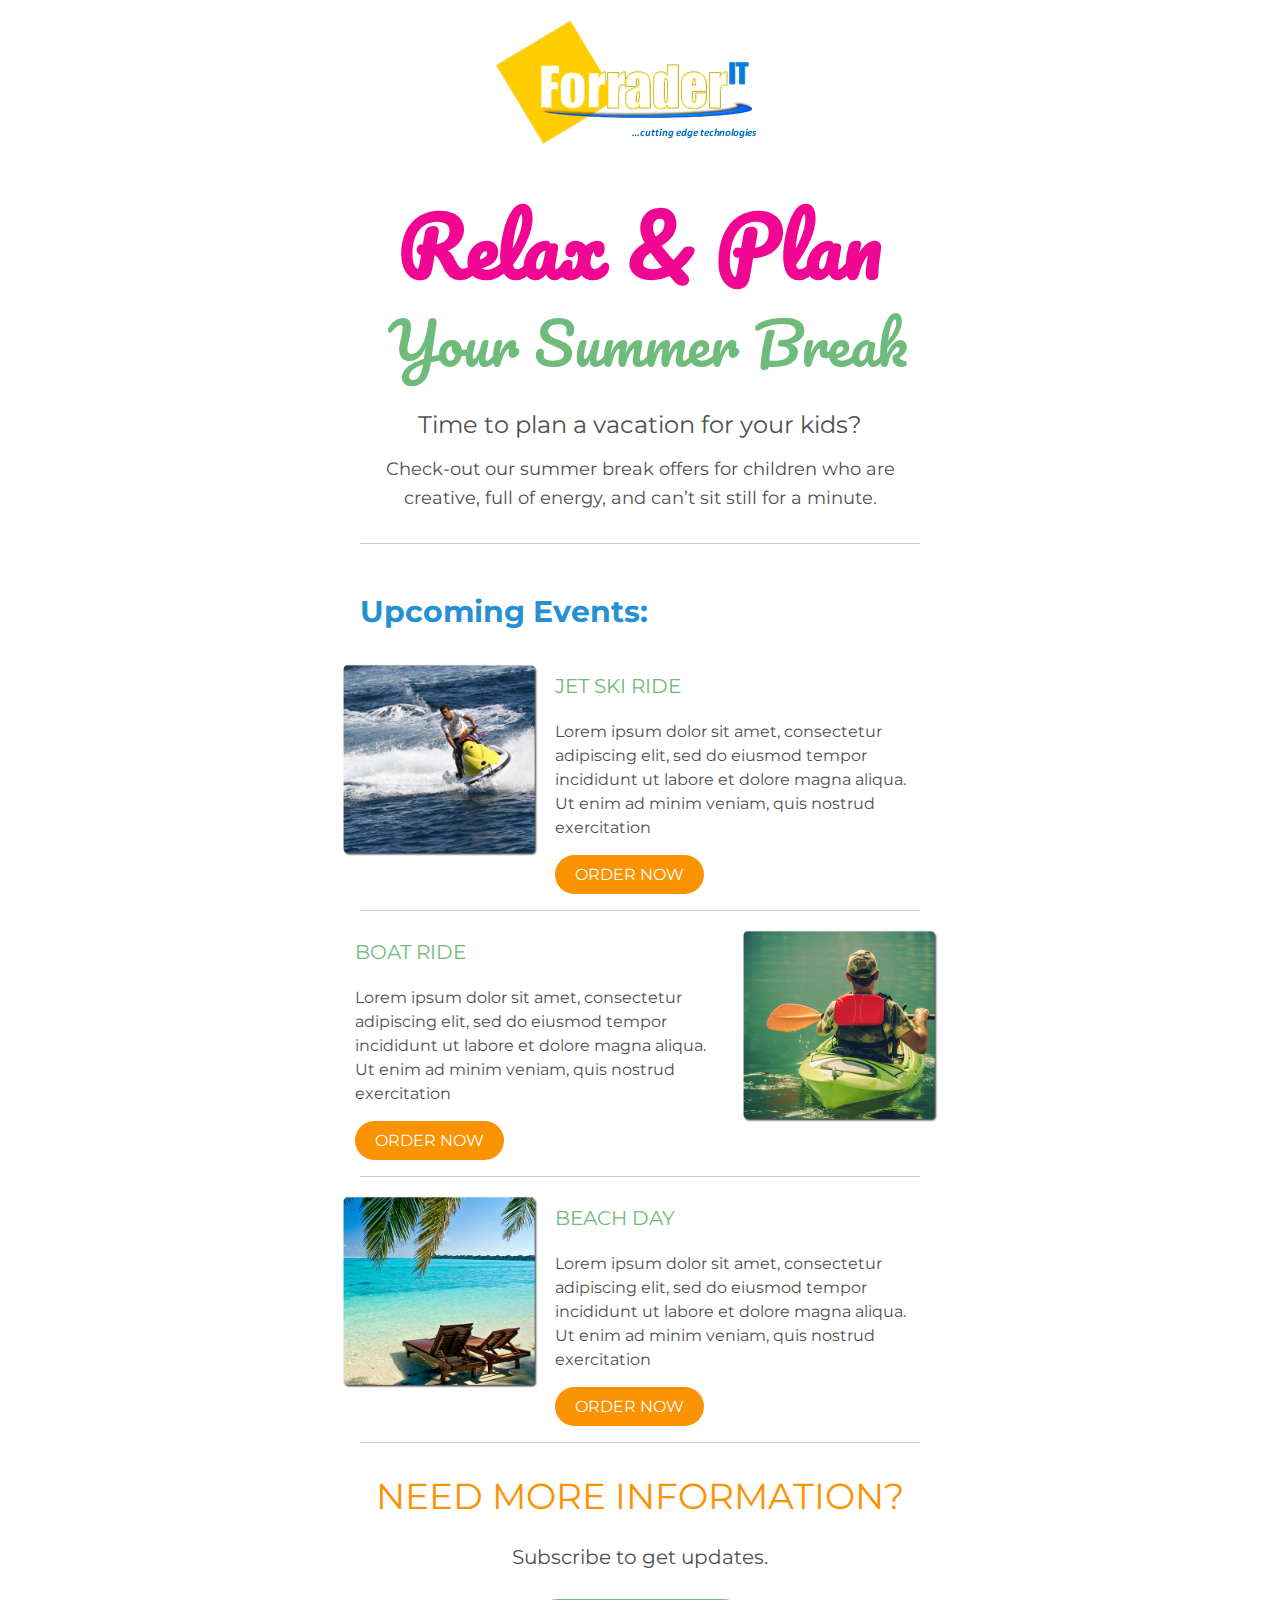
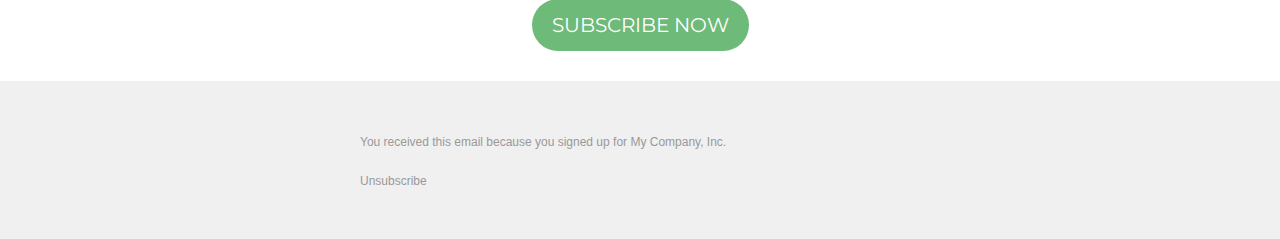
<file: sample template design/index.html>
<!DOCTYPE HTML PUBLIC "-//W3C//DTD XHTML 1.0 Transitional //EN" "http://www.w3.org/TR/xhtml1/DTD/xhtml1-transitional.dtd">
<html xmlns="http://www.w3.org/1999/xhtml" xmlns:v="urn:schemas-microsoft-com:vml" xmlns:o="urn:schemas-microsoft-com:office:office">
<head>
<!--[if gte mso 9]>
<xml>
  <o:OfficeDocumentSettings>
    <o:AllowPNG/>
    <o:PixelsPerInch>96</o:PixelsPerInch>
  </o:OfficeDocumentSettings>
</xml>
<![endif]-->
  <meta http-equiv="Content-Type" content="text/html; charset=UTF-8">
  <meta name="viewport" content="width=device-width, initial-scale=1.0">
  <meta name="x-apple-disable-message-reformatting">
  <!--[if !mso]><!--><meta http-equiv="X-UA-Compatible" content="IE=edge"><!--<![endif]-->
  <title></title>
  <style type="text/css">
    body {
  margin: 0;
  padding: 0;
}

table, tr, td {
  vertical-align: top;
  border-collapse: collapse;
}

p, ul {
  margin: 0;
}

.ie-container table, .mso-container table {
  table-layout: fixed;
}

* {
  line-height: inherit;
}

a[x-apple-data-detectors=true] {
  color: inherit !important;
  text-decoration: none !important;
}

.ExternalClass, .ExternalClass p, .ExternalClass span, .ExternalClass font, .ExternalClass td, .ExternalClass div {
  line-height: 100%;
}

[owa] .email-row .email-col {
  display: table-cell;
  float: none !important;
  vertical-align: top;
}

.ie-container .email-col-100, .ie-container .email-row, [owa] .email-col-100, [owa] .email-row { width: 600px !important; }
.ie-container .email-col-17, [owa] .email-col-17 { width: 102.00000000000001px !important; }
.ie-container .email-col-25, [owa] .email-col-25 { width: 150px !important; }
.ie-container .email-col-33, [owa] .email-col-33 { width: 198px !important; }
.ie-container .email-col-50, [owa] .email-col-50 { width: 300px !important; }
.ie-container .email-col-67, [owa] .email-col-67 { width: 402px !important; }

@media only screen and (min-width: 620px) {
  .email-row { width: 600px !important; }
  .email-row .email-col { vertical-align: top; }
  .email-row .email-col-100 { width: 600px !important; }
  .email-row .email-col-67 { width: 402px !important; }
  .email-row .email-col-50 { width: 300px !important; }
  .email-row .email-col-33 { width: 198px !important; }
  .email-row .email-col-25 { width: 150px !important; }
  .email-row .email-col-17 { width: 102.00000000000001px !important; }
}

@media (max-width: 620px) {
  .hide-mobile { display: none !important; }
  .email-row-container {
    padding-left: 0px !important;
    padding-right: 0px !important;
  }
  .email-row .email-col {
    min-width: 320px !important;
    max-width: 100% !important;
    display: block !important;
  }
  .email-row { width: calc(100% - 40px) !important; }
  .email-col { width: 100% !important; }
  .email-col > div { margin: 0 auto; }
  .no-stack .email-col { min-width: 0 !important; display: table-cell !important; }
  .no-stack .email-col-50 { width: 50% !important; }
  .no-stack .email-col-33 { width: 33% !important; }
  .no-stack .email-col-67 { width: 67% !important; }
  .no-stack .email-col-25 { width: 25% !important; }
  .no-stack .email-col-17 { width: 17% !important; }
}

  </style>
  
<!--[if mso]>
<style type="text/css">
  ul li {
    list-style:disc inside;
    mso-special-format:bullet;
  }
</style>
<![endif]-->

<!--[if !mso]><!--><link href="https://fonts.googleapis.com/css?family=Montserrat:400,700" rel="stylesheet" type="text/css">
<style type="text/css">
  @import url('https://fonts.googleapis.com/css?family=Montserrat:400,700');
</style><link href="https://fonts.googleapis.com/css?family=Pacifico" rel="stylesheet" type="text/css">
<style type="text/css">
  @import url('https://fonts.googleapis.com/css?family=Pacifico');
</style><!--<![endif]-->

</head>

<body class="clean-body" style="margin: 0;padding: 0;-webkit-text-size-adjust: 100%;background-color: #ffffff">
  <!--[if IE]><div class="ie-container"><![endif]-->
  <!--[if mso]><div class="mso-container"><![endif]-->
  <table class="nl-container" style="border-collapse: collapse;table-layout: fixed;border-spacing: 0;mso-table-lspace: 0pt;mso-table-rspace: 0pt;vertical-align: top;min-width: 320px;Margin: 0 auto;background-color: #ffffff;width:100%" cellpadding="0" cellspacing="0">
  <tbody>
  <tr style="vertical-align: top">
    <td style="word-break: break-word;border-collapse: collapse !important;vertical-align: top">
    <!--[if (mso)|(IE)]><table width="100%" cellpadding="0" cellspacing="0" border="0"><tr><td align="center" style="background-color: #ffffff;"><![endif]-->
    
<div class="email-row-container" style="padding: 10px;background-color: rgba(255,255,255,0)">
  <div style="Margin: 0 auto;min-width: 320px;max-width: 600px;overflow-wrap: break-word;word-wrap: break-word;word-break: break-word;background-color: transparent;" class="email-row">
    <div style="border-collapse: collapse;display: table;width: 100%;background-color: transparent;">
      <!--[if (mso)|(IE)]><table width="100%" cellpadding="0" cellspacing="0" border="0"><tr><td style="padding: 10px;background-color: rgba(255,255,255,0);" align="center"><table cellpadding="0" cellspacing="0" border="0" style="width:600px;"><tr style="background-color: transparent;"><![endif]-->
      
<!--[if (mso)|(IE)]><td align="center" width="600" style="width: 600px;padding: 0px;border-top: 0px solid transparent;border-left: 0px solid transparent;border-right: 0px solid transparent;border-bottom: 0px solid transparent;" valign="top"><![endif]-->
<div class="email-col email-col-100" style="max-width: 320px;min-width: 600px;display: table-cell;vertical-align: top;">
  <div style="width: 100% !important;">
  <!--[if (!mso)&(!IE)]><!--><div style="padding: 0px;border-top: 0px solid transparent;border-left: 0px solid transparent;border-right: 0px solid transparent;border-bottom: 0px solid transparent;"><!--<![endif]-->
  
<table id="u_content_image_1" class="u_content_image" style="font-family:'Montserrat',sans-serif;" role="presentation" cellpadding="0" cellspacing="0" width="100%" border="0">
  <tbody>
    <tr>
      <td style="overflow-wrap:break-word;word-break:break-word;padding:10px 10px 20px;font-family:'Montserrat',sans-serif;" align="left">
        
<table width="100%" cellpadding="0" cellspacing="0" border="0">
  <tr>
    <td style="padding-right: 0px; padding-left: 0px;" align="center">
      
      <img align="center" border="0" src="images/image-1.png" alt="Forrader IT" title="Forrader IT" style="outline: none;text-decoration: none;-ms-interpolation-mode: bicubic;clear: both;display: block !important;border: none;height: auto;float: none;width: 100%;max-width: 292px;" width="292">
      
    </td>
  </tr>
</table>

      </td>
    </tr>
  </tbody>
</table>

  <!--[if (!mso)&(!IE)]><!--></div><!--<![endif]-->
  </div>
</div>
<!--[if (mso)|(IE)]></td><![endif]-->
      <!--[if (mso)|(IE)]></tr></table></td></tr></table><![endif]-->
    </div>
  </div>
</div>

<div class="email-row-container" style="padding: 10px;background-color: rgba(255,255,255,0)">
  <div style="Margin: 0 auto;min-width: 320px;max-width: 600px;overflow-wrap: break-word;word-wrap: break-word;word-break: break-word;background-color: transparent;" class="email-row">
    <div style="border-collapse: collapse;display: table;width: 100%;background-color: transparent;">
      <!--[if (mso)|(IE)]><table width="100%" cellpadding="0" cellspacing="0" border="0"><tr><td style="padding: 10px;background-color: rgba(255,255,255,0);" align="center"><table cellpadding="0" cellspacing="0" border="0" style="width:600px;"><tr style="background-color: transparent;"><![endif]-->
      
<!--[if (mso)|(IE)]><td align="center" width="600" style="width: 600px;padding: 0px;border-top: 0px solid transparent;border-left: 0px solid transparent;border-right: 0px solid transparent;border-bottom: 0px solid transparent;" valign="top"><![endif]-->
<div class="email-col email-col-100" style="max-width: 320px;min-width: 600px;display: table-cell;vertical-align: top;">
  <div style="width: 100% !important;">
  <!--[if (!mso)&(!IE)]><!--><div style="padding: 0px;border-top: 0px solid transparent;border-left: 0px solid transparent;border-right: 0px solid transparent;border-bottom: 0px solid transparent;"><!--<![endif]-->
  
<table id="u_content_text_1" class="u_content_text" style="font-family:'Montserrat',sans-serif;" role="presentation" cellpadding="0" cellspacing="0" width="100%" border="0">
  <tbody>
    <tr>
      <td style="overflow-wrap:break-word;word-break:break-word;padding:10px 10px 5px;font-family:'Montserrat',sans-serif;" align="left">
        
  <div style="color: #000; line-height: 120%; text-align: center; word-wrap: break-word;">
    <div><span style="color: #f10693; font-family: Pacifico, cursive; font-size: 14px; line-height: 16.8px;"><strong><span style="font-size: 80px; line-height: 96px;">Relax &amp; Plan</span></strong></span></div>
  </div>

      </td>
    </tr>
  </tbody>
</table>

<table id="u_content_text_2" class="u_content_text" style="font-family:'Montserrat',sans-serif;" role="presentation" cellpadding="0" cellspacing="0" width="100%" border="0">
  <tbody>
    <tr>
      <td style="overflow-wrap:break-word;word-break:break-word;padding:10px;font-family:'Montserrat',sans-serif;" align="left">
        
  <div style="color: #000; line-height: 120%; text-align: center; word-wrap: break-word;">
    <div><span style="color: #6fbb7b; font-family: Pacifico, cursive; font-size: 58px; text-align: center; line-height: 69.6px;">&nbsp;Your Summer Break</span></div>
  </div>

      </td>
    </tr>
  </tbody>
</table>

<table id="u_content_text_3" class="u_content_text" style="font-family:'Montserrat',sans-serif;" role="presentation" cellpadding="0" cellspacing="0" width="100%" border="0">
  <tbody>
    <tr>
      <td style="overflow-wrap:break-word;word-break:break-word;padding:20px 10px 9px;font-family:'Montserrat',sans-serif;" align="left">
        
  <div style="color: #000; line-height: 140%; text-align: center; word-wrap: break-word;">
    <div><span style="font-size: 24px; color: #505050; line-height: 33.6px;">Time to plan a vacation for your kids?</span></div>
  </div>

      </td>
    </tr>
  </tbody>
</table>

<table id="u_content_text_4" class="u_content_text" style="font-family:'Montserrat',sans-serif;" role="presentation" cellpadding="0" cellspacing="0" width="100%" border="0">
  <tbody>
    <tr>
      <td style="overflow-wrap:break-word;word-break:break-word;padding:5px 10px 10px;font-family:'Montserrat',sans-serif;" align="left">
        
  <div style="color: #000; line-height: 160%; text-align: center; word-wrap: break-word;">
    <div><span style="font-size: 18px; line-height: 28.8px;"><span style="color: #505050; font-size: 18px; line-height: 28.8px;">Check-out our summer break offers for&nbsp;</span><span style="color: #505050; font-size: 18px; line-height: 28.8px;">children who are creative, full of energy,&nbsp;</span><span style="color: #505050; font-size: 18px; line-height: 28.8px;">and can&rsquo;t sit still for a minute.</span></span></div>
  </div>

      </td>
    </tr>
  </tbody>
</table>

<table id="u_content_divider_1" class="u_content_divider" style="font-family:'Montserrat',sans-serif;" role="presentation" cellpadding="0" cellspacing="0" width="100%" border="0">
  <tbody>
    <tr>
      <td style="overflow-wrap:break-word;word-break:break-word;padding:20px;font-family:'Montserrat',sans-serif;" align="left">
        
  <table height="0px" align="center" border="0" cellpadding="0" cellspacing="0" width="100%" style="border-collapse: collapse;table-layout: fixed;border-spacing: 0;mso-table-lspace: 0pt;mso-table-rspace: 0pt;vertical-align: top;border-top: 1px solid #CCC;-ms-text-size-adjust: 100%;-webkit-text-size-adjust: 100%">
    <tbody>
      <tr style="vertical-align: top">
        <td style="word-break: break-word;border-collapse: collapse !important;vertical-align: top;font-size: 0px;line-height: 0px;mso-line-height-rule: exactly;-ms-text-size-adjust: 100%;-webkit-text-size-adjust: 100%">
          <span>&#160;</span>
        </td>
      </tr>
    </tbody>
  </table>

      </td>
    </tr>
  </tbody>
</table>

  <!--[if (!mso)&(!IE)]><!--></div><!--<![endif]-->
  </div>
</div>
<!--[if (mso)|(IE)]></td><![endif]-->
      <!--[if (mso)|(IE)]></tr></table></td></tr></table><![endif]-->
    </div>
  </div>
</div>

<div class="email-row-container" style="padding: 0px;background-color: rgba(255,255,255,0)">
  <div style="Margin: 0 auto;min-width: 320px;max-width: 600px;overflow-wrap: break-word;word-wrap: break-word;word-break: break-word;background-color: transparent;" class="email-row">
    <div style="border-collapse: collapse;display: table;width: 100%;background-color: transparent;">
      <!--[if (mso)|(IE)]><table width="100%" cellpadding="0" cellspacing="0" border="0"><tr><td style="padding: 0px;background-color: rgba(255,255,255,0);" align="center"><table cellpadding="0" cellspacing="0" border="0" style="width:600px;"><tr style="background-color: transparent;"><![endif]-->
      
<!--[if (mso)|(IE)]><td align="center" width="600" style="width: 600px;padding: 0px;border-top: 0px solid transparent;border-left: 0px solid transparent;border-right: 0px solid transparent;border-bottom: 0px solid transparent;" valign="top"><![endif]-->
<div class="email-col email-col-100" style="max-width: 320px;min-width: 600px;display: table-cell;vertical-align: top;">
  <div style="width: 100% !important;">
  <!--[if (!mso)&(!IE)]><!--><div style="padding: 0px;border-top: 0px solid transparent;border-left: 0px solid transparent;border-right: 0px solid transparent;border-bottom: 0px solid transparent;"><!--<![endif]-->
  
<table id="u_content_text_5" class="u_content_text" style="font-family:'Montserrat',sans-serif;" role="presentation" cellpadding="0" cellspacing="0" width="100%" border="0">
  <tbody>
    <tr>
      <td style="overflow-wrap:break-word;word-break:break-word;padding:20px;font-family:'Montserrat',sans-serif;" align="left">
        
  <div style="color: #000; line-height: 120%; text-align: left; word-wrap: break-word;">
    <div><strong><span style="font-size: 30px; font-family: Montserrat, sans-serif; color: #2790d2; line-height: 36px;">Upcoming Events:</span></strong></div>
  </div>

      </td>
    </tr>
  </tbody>
</table>

  <!--[if (!mso)&(!IE)]><!--></div><!--<![endif]-->
  </div>
</div>
<!--[if (mso)|(IE)]></td><![endif]-->
      <!--[if (mso)|(IE)]></tr></table></td></tr></table><![endif]-->
    </div>
  </div>
</div>

<div class="email-row-container" style="padding: 10px;background-color: rgba(255,255,255,0)">
  <div style="Margin: 0 auto;min-width: 320px;max-width: 600px;overflow-wrap: break-word;word-wrap: break-word;word-break: break-word;background-color: transparent;" class="email-row">
    <div style="border-collapse: collapse;display: table;width: 100%;background-color: transparent;">
      <!--[if (mso)|(IE)]><table width="100%" cellpadding="0" cellspacing="0" border="0"><tr><td style="padding: 10px;background-color: rgba(255,255,255,0);" align="center"><table cellpadding="0" cellspacing="0" border="0" style="width:600px;"><tr style="background-color: transparent;"><![endif]-->
      
<!--[if (mso)|(IE)]><td align="center" width="200" style="width: 200px;padding: 0px;border-top: 0px solid transparent;border-left: 0px solid transparent;border-right: 0px solid transparent;border-bottom: 0px solid transparent;" valign="top"><![endif]-->
<div class="email-col email-col-33" style="max-width: 320px;min-width: 200px;display: table-cell;vertical-align: top;">
  <div style="width: 100% !important;">
  <!--[if (!mso)&(!IE)]><!--><div style="padding: 0px;border-top: 0px solid transparent;border-left: 0px solid transparent;border-right: 0px solid transparent;border-bottom: 0px solid transparent;"><!--<![endif]-->
  
<table id="u_content_image_2" class="u_content_image" style="font-family:'Montserrat',sans-serif;" role="presentation" cellpadding="0" cellspacing="0" width="100%" border="0">
  <tbody>
    <tr>
      <td style="overflow-wrap:break-word;word-break:break-word;padding:0px;font-family:'Montserrat',sans-serif;" align="left">
        
<table width="100%" cellpadding="0" cellspacing="0" border="0">
  <tr>
    <td style="padding-right: 0px; padding-left: 0px;" align="center">
      
      <img align="center" border="0" src="images/image-4.png" alt="Image" title="Image" style="outline: none;text-decoration: none;-ms-interpolation-mode: bicubic;clear: both;display: block !important;border: none;height: auto;float: none;width: 100%;max-width: 200px;" width="200" class="fullwidth">
      
    </td>
  </tr>
</table>

      </td>
    </tr>
  </tbody>
</table>

  <!--[if (!mso)&(!IE)]><!--></div><!--<![endif]-->
  </div>
</div>
<!--[if (mso)|(IE)]></td><![endif]-->
<!--[if (mso)|(IE)]><td align="center" width="400" style="width: 400px;padding: 0px;border-top: 0px solid transparent;border-left: 0px solid transparent;border-right: 0px solid transparent;border-bottom: 0px solid transparent;" valign="top"><![endif]-->
<div class="email-col email-col-67" style="max-width: 320px;min-width: 400px;display: table-cell;vertical-align: top;">
  <div style="width: 100% !important;">
  <!--[if (!mso)&(!IE)]><!--><div style="padding: 0px;border-top: 0px solid transparent;border-left: 0px solid transparent;border-right: 0px solid transparent;border-bottom: 0px solid transparent;"><!--<![endif]-->
  
<table id="u_content_text_6" class="u_content_text" style="font-family:'Montserrat',sans-serif;" role="presentation" cellpadding="0" cellspacing="0" width="100%" border="0">
  <tbody>
    <tr>
      <td style="overflow-wrap:break-word;word-break:break-word;padding:10px 15px 8px;font-family:'Montserrat',sans-serif;" align="left">
        
  <div style="color: #6eba79; line-height: 160%; text-align: left; word-wrap: break-word;">
    <div><span style="font-size: 20px; line-height: 32px;">JET SKI RIDE</span></div>
  </div>

      </td>
    </tr>
  </tbody>
</table>

<table id="u_content_text_7" class="u_content_text" style="font-family:'Montserrat',sans-serif;" role="presentation" cellpadding="0" cellspacing="0" width="100%" border="0">
  <tbody>
    <tr>
      <td style="overflow-wrap:break-word;word-break:break-word;padding:10px 15px;font-family:'Montserrat',sans-serif;" align="left">
        
  <div style="color: #4f4f4f; line-height: 150%; text-align: left; word-wrap: break-word;">
    <div>Lorem ipsum dolor sit amet, consectetur adipiscing elit, sed do eiusmod tempor incididunt ut labore et dolore magna aliqua. Ut enim ad minim veniam, quis nostrud exercitation</div>
  </div>

      </td>
    </tr>
  </tbody>
</table>

<table id="u_content_button_1" class="u_content_button" style="font-family:'Montserrat',sans-serif;" role="presentation" cellpadding="0" cellspacing="0" width="100%" border="0">
  <tbody>
    <tr>
      <td style="overflow-wrap:break-word;word-break:break-word;padding:5px 15px;font-family:'Montserrat',sans-serif;" align="left">
        
<div align="left">
  <!--[if mso]><table width="100%" cellpadding="0" cellspacing="0" border="0" style="border-spacing: 0; border-collapse: collapse; mso-table-lspace:0pt; mso-table-rspace:0pt;font-family:'Montserrat',sans-serif;"><tr><td style="font-family:'Montserrat',sans-serif;" align="left"><v:roundrect xmlns:v="urn:schemas-microsoft-com:vml" xmlns:w="urn:schemas-microsoft-com:office:word" href="" style="height:45px; v-text-anchor:middle; width:120px;" arcsize="44.5%" stroke="f" fillcolor="#fa9302"><w:anchorlock/><center style="color:#FFF;font-family:'Montserrat',sans-serif;"><![endif]-->
    <a href="" target="_blank" style="display: inline-block;font-family:'Montserrat',sans-serif;text-decoration: none;-webkit-text-size-adjust: none;text-align: center;color: #FFF; background-color: #fa9302; border-radius: 20px; -webkit-border-radius: 20px; -moz-border-radius: 20px; width: auto; padding: 10px 20px; mso-border-alt: none;">
      <span style="line-height:120%;">ORDER NOW<br /></span>
    </a>
  <!--[if mso]></center></v:roundrect></td></tr></table><![endif]-->
</div>

      </td>
    </tr>
  </tbody>
</table>

  <!--[if (!mso)&(!IE)]><!--></div><!--<![endif]-->
  </div>
</div>
<!--[if (mso)|(IE)]></td><![endif]-->
      <!--[if (mso)|(IE)]></tr></table></td></tr></table><![endif]-->
    </div>
  </div>
</div>

<div class="email-row-container" style="padding: 0px;background-color: rgba(255,255,255,0)">
  <div style="Margin: 0 auto;min-width: 320px;max-width: 600px;overflow-wrap: break-word;word-wrap: break-word;word-break: break-word;background-color: transparent;" class="email-row">
    <div style="border-collapse: collapse;display: table;width: 100%;background-color: transparent;">
      <!--[if (mso)|(IE)]><table width="100%" cellpadding="0" cellspacing="0" border="0"><tr><td style="padding: 0px;background-color: rgba(255,255,255,0);" align="center"><table cellpadding="0" cellspacing="0" border="0" style="width:600px;"><tr style="background-color: transparent;"><![endif]-->
      
<!--[if (mso)|(IE)]><td align="center" width="600" style="width: 600px;padding: 0px;border-top: 0px solid transparent;border-left: 0px solid transparent;border-right: 0px solid transparent;border-bottom: 0px solid transparent;" valign="top"><![endif]-->
<div class="email-col email-col-100" style="max-width: 320px;min-width: 600px;display: table-cell;vertical-align: top;">
  <div style="width: 100% !important;">
  <!--[if (!mso)&(!IE)]><!--><div style="padding: 0px;border-top: 0px solid transparent;border-left: 0px solid transparent;border-right: 0px solid transparent;border-bottom: 0px solid transparent;"><!--<![endif]-->
  
<table id="u_content_divider_2" class="u_content_divider" style="font-family:'Montserrat',sans-serif;" role="presentation" cellpadding="0" cellspacing="0" width="100%" border="0">
  <tbody>
    <tr>
      <td style="overflow-wrap:break-word;word-break:break-word;padding:1px 20px 5px;font-family:'Montserrat',sans-serif;" align="left">
        
  <table height="0px" align="center" border="0" cellpadding="0" cellspacing="0" width="100%" style="border-collapse: collapse;table-layout: fixed;border-spacing: 0;mso-table-lspace: 0pt;mso-table-rspace: 0pt;vertical-align: top;border-top: 1px solid #CCC;-ms-text-size-adjust: 100%;-webkit-text-size-adjust: 100%">
    <tbody>
      <tr style="vertical-align: top">
        <td style="word-break: break-word;border-collapse: collapse !important;vertical-align: top;font-size: 0px;line-height: 0px;mso-line-height-rule: exactly;-ms-text-size-adjust: 100%;-webkit-text-size-adjust: 100%">
          <span>&#160;</span>
        </td>
      </tr>
    </tbody>
  </table>

      </td>
    </tr>
  </tbody>
</table>

  <!--[if (!mso)&(!IE)]><!--></div><!--<![endif]-->
  </div>
</div>
<!--[if (mso)|(IE)]></td><![endif]-->
      <!--[if (mso)|(IE)]></tr></table></td></tr></table><![endif]-->
    </div>
  </div>
</div>

<div class="email-row-container" style="padding: 10px;background-color: rgba(255,255,255,0)">
  <div style="Margin: 0 auto;min-width: 320px;max-width: 600px;overflow-wrap: break-word;word-wrap: break-word;word-break: break-word;background-color: transparent;" class="email-row">
    <div style="border-collapse: collapse;display: table;width: 100%;background-color: transparent;">
      <!--[if (mso)|(IE)]><table width="100%" cellpadding="0" cellspacing="0" border="0"><tr><td style="padding: 10px;background-color: rgba(255,255,255,0);" align="center"><table cellpadding="0" cellspacing="0" border="0" style="width:600px;"><tr style="background-color: transparent;"><![endif]-->
      
<!--[if (mso)|(IE)]><td align="center" width="400" style="width: 400px;padding: 0px;border-top: 0px solid transparent;border-left: 0px solid transparent;border-right: 0px solid transparent;border-bottom: 0px solid transparent;" valign="top"><![endif]-->
<div class="email-col email-col-67" style="max-width: 320px;min-width: 400px;display: table-cell;vertical-align: top;">
  <div style="width: 100% !important;">
  <!--[if (!mso)&(!IE)]><!--><div style="padding: 0px;border-top: 0px solid transparent;border-left: 0px solid transparent;border-right: 0px solid transparent;border-bottom: 0px solid transparent;"><!--<![endif]-->
  
<table id="u_content_text_8" class="u_content_text" style="font-family:'Montserrat',sans-serif;" role="presentation" cellpadding="0" cellspacing="0" width="100%" border="0">
  <tbody>
    <tr>
      <td style="overflow-wrap:break-word;word-break:break-word;padding:10px 15px 8px;font-family:'Montserrat',sans-serif;" align="left">
        
  <div style="color: #6eba79; line-height: 160%; text-align: left; word-wrap: break-word;">
    <div><span style="font-size: 20px; line-height: 32px;">BOAT RIDE</span></div>
  </div>

      </td>
    </tr>
  </tbody>
</table>

<table id="u_content_text_9" class="u_content_text" style="font-family:'Montserrat',sans-serif;" role="presentation" cellpadding="0" cellspacing="0" width="100%" border="0">
  <tbody>
    <tr>
      <td style="overflow-wrap:break-word;word-break:break-word;padding:10px 15px;font-family:'Montserrat',sans-serif;" align="left">
        
  <div style="color: #4f4f4f; line-height: 150%; text-align: left; word-wrap: break-word;">
    <div>Lorem ipsum dolor sit amet, consectetur adipiscing elit, sed do eiusmod tempor incididunt ut labore et dolore magna aliqua. Ut enim ad minim veniam, quis nostrud exercitation</div>
  </div>

      </td>
    </tr>
  </tbody>
</table>

<table id="u_content_button_2" class="u_content_button" style="font-family:'Montserrat',sans-serif;" role="presentation" cellpadding="0" cellspacing="0" width="100%" border="0">
  <tbody>
    <tr>
      <td style="overflow-wrap:break-word;word-break:break-word;padding:5px 15px;font-family:'Montserrat',sans-serif;" align="left">
        
<div align="left">
  <!--[if mso]><table width="100%" cellpadding="0" cellspacing="0" border="0" style="border-spacing: 0; border-collapse: collapse; mso-table-lspace:0pt; mso-table-rspace:0pt;font-family:'Montserrat',sans-serif;"><tr><td style="font-family:'Montserrat',sans-serif;" align="left"><v:roundrect xmlns:v="urn:schemas-microsoft-com:vml" xmlns:w="urn:schemas-microsoft-com:office:word" href="" style="height:45px; v-text-anchor:middle; width:120px;" arcsize="44.5%" stroke="f" fillcolor="#fa9302"><w:anchorlock/><center style="color:#FFF;font-family:'Montserrat',sans-serif;"><![endif]-->
    <a href="" target="_blank" style="display: inline-block;font-family:'Montserrat',sans-serif;text-decoration: none;-webkit-text-size-adjust: none;text-align: center;color: #FFF; background-color: #fa9302; border-radius: 20px; -webkit-border-radius: 20px; -moz-border-radius: 20px; width: auto; padding: 10px 20px; mso-border-alt: none;">
      <span style="line-height:120%;">ORDER NOW<br /></span>
    </a>
  <!--[if mso]></center></v:roundrect></td></tr></table><![endif]-->
</div>

      </td>
    </tr>
  </tbody>
</table>

  <!--[if (!mso)&(!IE)]><!--></div><!--<![endif]-->
  </div>
</div>
<!--[if (mso)|(IE)]></td><![endif]-->
<!--[if (mso)|(IE)]><td align="center" width="200" style="width: 200px;padding: 0px;border-top: 0px solid transparent;border-left: 0px solid transparent;border-right: 0px solid transparent;border-bottom: 0px solid transparent;" valign="top"><![endif]-->
<div class="email-col email-col-33" style="max-width: 320px;min-width: 200px;display: table-cell;vertical-align: top;">
  <div style="width: 100% !important;">
  <!--[if (!mso)&(!IE)]><!--><div style="padding: 0px;border-top: 0px solid transparent;border-left: 0px solid transparent;border-right: 0px solid transparent;border-bottom: 0px solid transparent;"><!--<![endif]-->
  
<table id="u_content_image_3" class="u_content_image" style="font-family:'Montserrat',sans-serif;" role="presentation" cellpadding="0" cellspacing="0" width="100%" border="0">
  <tbody>
    <tr>
      <td style="overflow-wrap:break-word;word-break:break-word;padding:0px;font-family:'Montserrat',sans-serif;" align="left">
        
<table width="100%" cellpadding="0" cellspacing="0" border="0">
  <tr>
    <td style="padding-right: 0px; padding-left: 0px;" align="center">
      
      <img align="center" border="0" src="images/image-2.png" alt="Image" title="Image" style="outline: none;text-decoration: none;-ms-interpolation-mode: bicubic;clear: both;display: block !important;border: none;height: auto;float: none;width: 100%;max-width: 200px;" width="200" class="fullwidth">
      
    </td>
  </tr>
</table>

      </td>
    </tr>
  </tbody>
</table>

  <!--[if (!mso)&(!IE)]><!--></div><!--<![endif]-->
  </div>
</div>
<!--[if (mso)|(IE)]></td><![endif]-->
      <!--[if (mso)|(IE)]></tr></table></td></tr></table><![endif]-->
    </div>
  </div>
</div>

<div class="email-row-container" style="padding: 0px;background-color: rgba(255,255,255,0)">
  <div style="Margin: 0 auto;min-width: 320px;max-width: 600px;overflow-wrap: break-word;word-wrap: break-word;word-break: break-word;background-color: transparent;" class="email-row">
    <div style="border-collapse: collapse;display: table;width: 100%;background-color: transparent;">
      <!--[if (mso)|(IE)]><table width="100%" cellpadding="0" cellspacing="0" border="0"><tr><td style="padding: 0px;background-color: rgba(255,255,255,0);" align="center"><table cellpadding="0" cellspacing="0" border="0" style="width:600px;"><tr style="background-color: transparent;"><![endif]-->
      
<!--[if (mso)|(IE)]><td align="center" width="600" style="width: 600px;padding: 0px;border-top: 0px solid transparent;border-left: 0px solid transparent;border-right: 0px solid transparent;border-bottom: 0px solid transparent;" valign="top"><![endif]-->
<div class="email-col email-col-100" style="max-width: 320px;min-width: 600px;display: table-cell;vertical-align: top;">
  <div style="width: 100% !important;">
  <!--[if (!mso)&(!IE)]><!--><div style="padding: 0px;border-top: 0px solid transparent;border-left: 0px solid transparent;border-right: 0px solid transparent;border-bottom: 0px solid transparent;"><!--<![endif]-->
  
<table id="u_content_divider_3" class="u_content_divider" style="font-family:'Montserrat',sans-serif;" role="presentation" cellpadding="0" cellspacing="0" width="100%" border="0">
  <tbody>
    <tr>
      <td style="overflow-wrap:break-word;word-break:break-word;padding:1px 20px 5px;font-family:'Montserrat',sans-serif;" align="left">
        
  <table height="0px" align="center" border="0" cellpadding="0" cellspacing="0" width="100%" style="border-collapse: collapse;table-layout: fixed;border-spacing: 0;mso-table-lspace: 0pt;mso-table-rspace: 0pt;vertical-align: top;border-top: 1px solid #CCC;-ms-text-size-adjust: 100%;-webkit-text-size-adjust: 100%">
    <tbody>
      <tr style="vertical-align: top">
        <td style="word-break: break-word;border-collapse: collapse !important;vertical-align: top;font-size: 0px;line-height: 0px;mso-line-height-rule: exactly;-ms-text-size-adjust: 100%;-webkit-text-size-adjust: 100%">
          <span>&#160;</span>
        </td>
      </tr>
    </tbody>
  </table>

      </td>
    </tr>
  </tbody>
</table>

  <!--[if (!mso)&(!IE)]><!--></div><!--<![endif]-->
  </div>
</div>
<!--[if (mso)|(IE)]></td><![endif]-->
      <!--[if (mso)|(IE)]></tr></table></td></tr></table><![endif]-->
    </div>
  </div>
</div>

<div class="email-row-container" style="padding: 10px;background-color: rgba(255,255,255,0)">
  <div style="Margin: 0 auto;min-width: 320px;max-width: 600px;overflow-wrap: break-word;word-wrap: break-word;word-break: break-word;background-color: transparent;" class="email-row">
    <div style="border-collapse: collapse;display: table;width: 100%;background-color: transparent;">
      <!--[if (mso)|(IE)]><table width="100%" cellpadding="0" cellspacing="0" border="0"><tr><td style="padding: 10px;background-color: rgba(255,255,255,0);" align="center"><table cellpadding="0" cellspacing="0" border="0" style="width:600px;"><tr style="background-color: transparent;"><![endif]-->
      
<!--[if (mso)|(IE)]><td align="center" width="200" style="width: 200px;padding: 0px;border-top: 0px solid transparent;border-left: 0px solid transparent;border-right: 0px solid transparent;border-bottom: 0px solid transparent;" valign="top"><![endif]-->
<div class="email-col email-col-33" style="max-width: 320px;min-width: 200px;display: table-cell;vertical-align: top;">
  <div style="width: 100% !important;">
  <!--[if (!mso)&(!IE)]><!--><div style="padding: 0px;border-top: 0px solid transparent;border-left: 0px solid transparent;border-right: 0px solid transparent;border-bottom: 0px solid transparent;"><!--<![endif]-->
  
<table id="u_content_image_4" class="u_content_image" style="font-family:'Montserrat',sans-serif;" role="presentation" cellpadding="0" cellspacing="0" width="100%" border="0">
  <tbody>
    <tr>
      <td style="overflow-wrap:break-word;word-break:break-word;padding:0px;font-family:'Montserrat',sans-serif;" align="left">
        
<table width="100%" cellpadding="0" cellspacing="0" border="0">
  <tr>
    <td style="padding-right: 0px; padding-left: 0px;" align="center">
      
      <img align="center" border="0" src="images/image-3.png" alt="Image" title="Image" style="outline: none;text-decoration: none;-ms-interpolation-mode: bicubic;clear: both;display: block !important;border: none;height: auto;float: none;width: 100%;max-width: 200px;" width="200" class="fullwidth">
      
    </td>
  </tr>
</table>

      </td>
    </tr>
  </tbody>
</table>

  <!--[if (!mso)&(!IE)]><!--></div><!--<![endif]-->
  </div>
</div>
<!--[if (mso)|(IE)]></td><![endif]-->
<!--[if (mso)|(IE)]><td align="center" width="400" style="width: 400px;padding: 0px;border-top: 0px solid transparent;border-left: 0px solid transparent;border-right: 0px solid transparent;border-bottom: 0px solid transparent;" valign="top"><![endif]-->
<div class="email-col email-col-67" style="max-width: 320px;min-width: 400px;display: table-cell;vertical-align: top;">
  <div style="width: 100% !important;">
  <!--[if (!mso)&(!IE)]><!--><div style="padding: 0px;border-top: 0px solid transparent;border-left: 0px solid transparent;border-right: 0px solid transparent;border-bottom: 0px solid transparent;"><!--<![endif]-->
  
<table id="u_content_text_10" class="u_content_text" style="font-family:'Montserrat',sans-serif;" role="presentation" cellpadding="0" cellspacing="0" width="100%" border="0">
  <tbody>
    <tr>
      <td style="overflow-wrap:break-word;word-break:break-word;padding:10px 15px 8px;font-family:'Montserrat',sans-serif;" align="left">
        
  <div style="color: #6eba79; line-height: 160%; text-align: left; word-wrap: break-word;">
    <div><span style="font-size: 20px; line-height: 32px;">BEACH DAY</span></div>
  </div>

      </td>
    </tr>
  </tbody>
</table>

<table id="u_content_text_11" class="u_content_text" style="font-family:'Montserrat',sans-serif;" role="presentation" cellpadding="0" cellspacing="0" width="100%" border="0">
  <tbody>
    <tr>
      <td style="overflow-wrap:break-word;word-break:break-word;padding:10px 15px;font-family:'Montserrat',sans-serif;" align="left">
        
  <div style="color: #4f4f4f; line-height: 150%; text-align: left; word-wrap: break-word;">
    <div>Lorem ipsum dolor sit amet, consectetur adipiscing elit, sed do eiusmod tempor incididunt ut labore et dolore magna aliqua. Ut enim ad minim veniam, quis nostrud exercitation</div>
  </div>

      </td>
    </tr>
  </tbody>
</table>

<table id="u_content_button_3" class="u_content_button" style="font-family:'Montserrat',sans-serif;" role="presentation" cellpadding="0" cellspacing="0" width="100%" border="0">
  <tbody>
    <tr>
      <td style="overflow-wrap:break-word;word-break:break-word;padding:5px 15px;font-family:'Montserrat',sans-serif;" align="left">
        
<div align="left">
  <!--[if mso]><table width="100%" cellpadding="0" cellspacing="0" border="0" style="border-spacing: 0; border-collapse: collapse; mso-table-lspace:0pt; mso-table-rspace:0pt;font-family:'Montserrat',sans-serif;"><tr><td style="font-family:'Montserrat',sans-serif;" align="left"><v:roundrect xmlns:v="urn:schemas-microsoft-com:vml" xmlns:w="urn:schemas-microsoft-com:office:word" href="" style="height:45px; v-text-anchor:middle; width:120px;" arcsize="44.5%" stroke="f" fillcolor="#fa9302"><w:anchorlock/><center style="color:#FFF;font-family:'Montserrat',sans-serif;"><![endif]-->
    <a href="" target="_blank" style="display: inline-block;font-family:'Montserrat',sans-serif;text-decoration: none;-webkit-text-size-adjust: none;text-align: center;color: #FFF; background-color: #fa9302; border-radius: 20px; -webkit-border-radius: 20px; -moz-border-radius: 20px; width: auto; padding: 10px 20px; mso-border-alt: none;">
      <span style="line-height:120%;">ORDER NOW<br /></span>
    </a>
  <!--[if mso]></center></v:roundrect></td></tr></table><![endif]-->
</div>

      </td>
    </tr>
  </tbody>
</table>

  <!--[if (!mso)&(!IE)]><!--></div><!--<![endif]-->
  </div>
</div>
<!--[if (mso)|(IE)]></td><![endif]-->
      <!--[if (mso)|(IE)]></tr></table></td></tr></table><![endif]-->
    </div>
  </div>
</div>

<div class="email-row-container" style="padding: 0px;background-color: rgba(255,255,255,0)">
  <div style="Margin: 0 auto;min-width: 320px;max-width: 600px;overflow-wrap: break-word;word-wrap: break-word;word-break: break-word;background-color: transparent;" class="email-row">
    <div style="border-collapse: collapse;display: table;width: 100%;background-color: transparent;">
      <!--[if (mso)|(IE)]><table width="100%" cellpadding="0" cellspacing="0" border="0"><tr><td style="padding: 0px;background-color: rgba(255,255,255,0);" align="center"><table cellpadding="0" cellspacing="0" border="0" style="width:600px;"><tr style="background-color: transparent;"><![endif]-->
      
<!--[if (mso)|(IE)]><td align="center" width="600" style="width: 600px;padding: 0px;border-top: 0px solid transparent;border-left: 0px solid transparent;border-right: 0px solid transparent;border-bottom: 0px solid transparent;" valign="top"><![endif]-->
<div class="email-col email-col-100" style="max-width: 320px;min-width: 600px;display: table-cell;vertical-align: top;">
  <div style="width: 100% !important;">
  <!--[if (!mso)&(!IE)]><!--><div style="padding: 0px;border-top: 0px solid transparent;border-left: 0px solid transparent;border-right: 0px solid transparent;border-bottom: 0px solid transparent;"><!--<![endif]-->
  
<table id="u_content_divider_4" class="u_content_divider" style="font-family:'Montserrat',sans-serif;" role="presentation" cellpadding="0" cellspacing="0" width="100%" border="0">
  <tbody>
    <tr>
      <td style="overflow-wrap:break-word;word-break:break-word;padding:1px 20px 5px;font-family:'Montserrat',sans-serif;" align="left">
        
  <table height="0px" align="center" border="0" cellpadding="0" cellspacing="0" width="100%" style="border-collapse: collapse;table-layout: fixed;border-spacing: 0;mso-table-lspace: 0pt;mso-table-rspace: 0pt;vertical-align: top;border-top: 1px solid #CCC;-ms-text-size-adjust: 100%;-webkit-text-size-adjust: 100%">
    <tbody>
      <tr style="vertical-align: top">
        <td style="word-break: break-word;border-collapse: collapse !important;vertical-align: top;font-size: 0px;line-height: 0px;mso-line-height-rule: exactly;-ms-text-size-adjust: 100%;-webkit-text-size-adjust: 100%">
          <span>&#160;</span>
        </td>
      </tr>
    </tbody>
  </table>

      </td>
    </tr>
  </tbody>
</table>

  <!--[if (!mso)&(!IE)]><!--></div><!--<![endif]-->
  </div>
</div>
<!--[if (mso)|(IE)]></td><![endif]-->
      <!--[if (mso)|(IE)]></tr></table></td></tr></table><![endif]-->
    </div>
  </div>
</div>

<div class="email-row-container" style="padding: 10px;background-color: rgba(255,255,255,0)">
  <div style="Margin: 0 auto;min-width: 320px;max-width: 600px;overflow-wrap: break-word;word-wrap: break-word;word-break: break-word;background-color: transparent;" class="email-row">
    <div style="border-collapse: collapse;display: table;width: 100%;background-color: transparent;">
      <!--[if (mso)|(IE)]><table width="100%" cellpadding="0" cellspacing="0" border="0"><tr><td style="padding: 10px;background-color: rgba(255,255,255,0);" align="center"><table cellpadding="0" cellspacing="0" border="0" style="width:600px;"><tr style="background-color: transparent;"><![endif]-->
      
<!--[if (mso)|(IE)]><td align="center" width="600" style="width: 600px;padding: 0px;border-top: 0px solid transparent;border-left: 0px solid transparent;border-right: 0px solid transparent;border-bottom: 0px solid transparent;" valign="top"><![endif]-->
<div class="email-col email-col-100" style="max-width: 320px;min-width: 600px;display: table-cell;vertical-align: top;">
  <div style="width: 100% !important;">
  <!--[if (!mso)&(!IE)]><!--><div style="padding: 0px;border-top: 0px solid transparent;border-left: 0px solid transparent;border-right: 0px solid transparent;border-bottom: 0px solid transparent;"><!--<![endif]-->
  
<table id="u_content_text_12" class="u_content_text" style="font-family:'Montserrat',sans-serif;" role="presentation" cellpadding="0" cellspacing="0" width="100%" border="0">
  <tbody>
    <tr>
      <td style="overflow-wrap:break-word;word-break:break-word;padding:15px;font-family:'Montserrat',sans-serif;" align="left">
        
  <div style="color: #fa9302; line-height: 130%; text-align: center; word-wrap: break-word;">
    <div><span style="font-size: 36px; line-height: 46.8px;">NEED MORE INFORMATION?</span></div>
  </div>

      </td>
    </tr>
  </tbody>
</table>

<table id="u_content_text_13" class="u_content_text" style="font-family:'Montserrat',sans-serif;" role="presentation" cellpadding="0" cellspacing="0" width="100%" border="0">
  <tbody>
    <tr>
      <td style="overflow-wrap:break-word;word-break:break-word;padding:10px;font-family:'Montserrat',sans-serif;" align="left">
        
  <div style="color: #4f4f4f; line-height: 120%; text-align: center; word-wrap: break-word;">
    <div><span style="font-size: 20px; line-height: 24px;">Subscribe to get updates.</span></div>
  </div>

      </td>
    </tr>
  </tbody>
</table>

<table id="u_content_button_4" class="u_content_button" style="font-family:'Montserrat',sans-serif;" role="presentation" cellpadding="0" cellspacing="0" width="100%" border="0">
  <tbody>
    <tr>
      <td style="overflow-wrap:break-word;word-break:break-word;padding:20px;font-family:'Montserrat',sans-serif;" align="left">
        
<div align="center">
  <!--[if mso]><table width="100%" cellpadding="0" cellspacing="0" border="0" style="border-spacing: 0; border-collapse: collapse; mso-table-lspace:0pt; mso-table-rspace:0pt;font-family:'Montserrat',sans-serif;"><tr><td style="font-family:'Montserrat',sans-serif;" align="center"><v:roundrect xmlns:v="urn:schemas-microsoft-com:vml" xmlns:w="urn:schemas-microsoft-com:office:word" href="" style="height:52px; v-text-anchor:middle; width:218px;" arcsize="71%" stroke="f" fillcolor="#6eba79"><w:anchorlock/><center style="color:#FFF;font-family:'Montserrat',sans-serif;"><![endif]-->
    <a href="" target="_blank" style="display: inline-block;font-family:'Montserrat',sans-serif;text-decoration: none;-webkit-text-size-adjust: none;text-align: center;color: #FFF; background-color: #6eba79; border-radius: 37px; -webkit-border-radius: 37px; -moz-border-radius: 37px; width: auto; padding: 10px 20px; mso-border-alt: none;">
      <span style="line-height:160%;"><span style="font-size: 20px; line-height: 32px;">SUBSCRIBE NOW</span></span>
    </a>
  <!--[if mso]></center></v:roundrect></td></tr></table><![endif]-->
</div>

      </td>
    </tr>
  </tbody>
</table>

  <!--[if (!mso)&(!IE)]><!--></div><!--<![endif]-->
  </div>
</div>
<!--[if (mso)|(IE)]></td><![endif]-->
      <!--[if (mso)|(IE)]></tr></table></td></tr></table><![endif]-->
    </div>
  </div>
</div>

<div class="email-row-container" style="padding: 30px;background-color: #f0f0f0">
  <div style="Margin: 0 auto;min-width: 320px;max-width: 600px;overflow-wrap: break-word;word-wrap: break-word;word-break: break-word;background-color: transparent;" class="email-row">
    <div style="border-collapse: collapse;display: table;width: 100%;background-color: transparent;">
      <!--[if (mso)|(IE)]><table width="100%" cellpadding="0" cellspacing="0" border="0"><tr><td style="padding: 30px;background-color: #f0f0f0;" align="center"><table cellpadding="0" cellspacing="0" border="0" style="width:600px;"><tr style="background-color: transparent;"><![endif]-->
      
<!--[if (mso)|(IE)]><td align="center" width="600" style="width: 600px;padding: 0px;border-top: 0px solid transparent;border-left: 0px solid transparent;border-right: 0px solid transparent;border-bottom: 0px solid transparent;" valign="top"><![endif]-->
<div class="email-col email-col-100" style="max-width: 320px;min-width: 600px;display: table-cell;vertical-align: top;">
  <div style="width: 100% !important;">
  <!--[if (!mso)&(!IE)]><!--><div style="padding: 0px;border-top: 0px solid transparent;border-left: 0px solid transparent;border-right: 0px solid transparent;border-bottom: 0px solid transparent;"><!--<![endif]-->
  
<table id="u_content_text_14" class="u_content_text" style="font-family:'Montserrat',sans-serif;" role="presentation" cellpadding="0" cellspacing="0" width="100%" border="0">
  <tbody>
    <tr>
      <td style="overflow-wrap:break-word;word-break:break-word;padding:20px;font-family:'Montserrat',sans-serif;" align="left">
        
  <div style="color: #000; line-height: 120%; text-align: left; word-wrap: break-word;">
    <div style="font-family: arial, helvetica, sans-serif;"><span style="font-size: 12px; color: #999999; line-height: 14.4px;">You received this email because you signed up for My Company, Inc.</span></div>
<div style="font-family: arial, helvetica, sans-serif;">&nbsp;</div>
<div style="font-family: arial, helvetica, sans-serif;"><span style="font-size: 12px; color: #999999; line-height: 14.4px;">Unsubscribe</span></div>
  </div>

      </td>
    </tr>
  </tbody>
</table>

  <!--[if (!mso)&(!IE)]><!--></div><!--<![endif]-->
  </div>
</div>
<!--[if (mso)|(IE)]></td><![endif]-->
      <!--[if (mso)|(IE)]></tr></table></td></tr></table><![endif]-->
    </div>
  </div>
</div>

    <!--[if (mso)|(IE)]></td></tr></table><![endif]-->
    </td>
  </tr>
  </tbody>
  </table>
  <!--[if (mso)|(IE)]></div><![endif]-->
</body>

</html>
</file>
